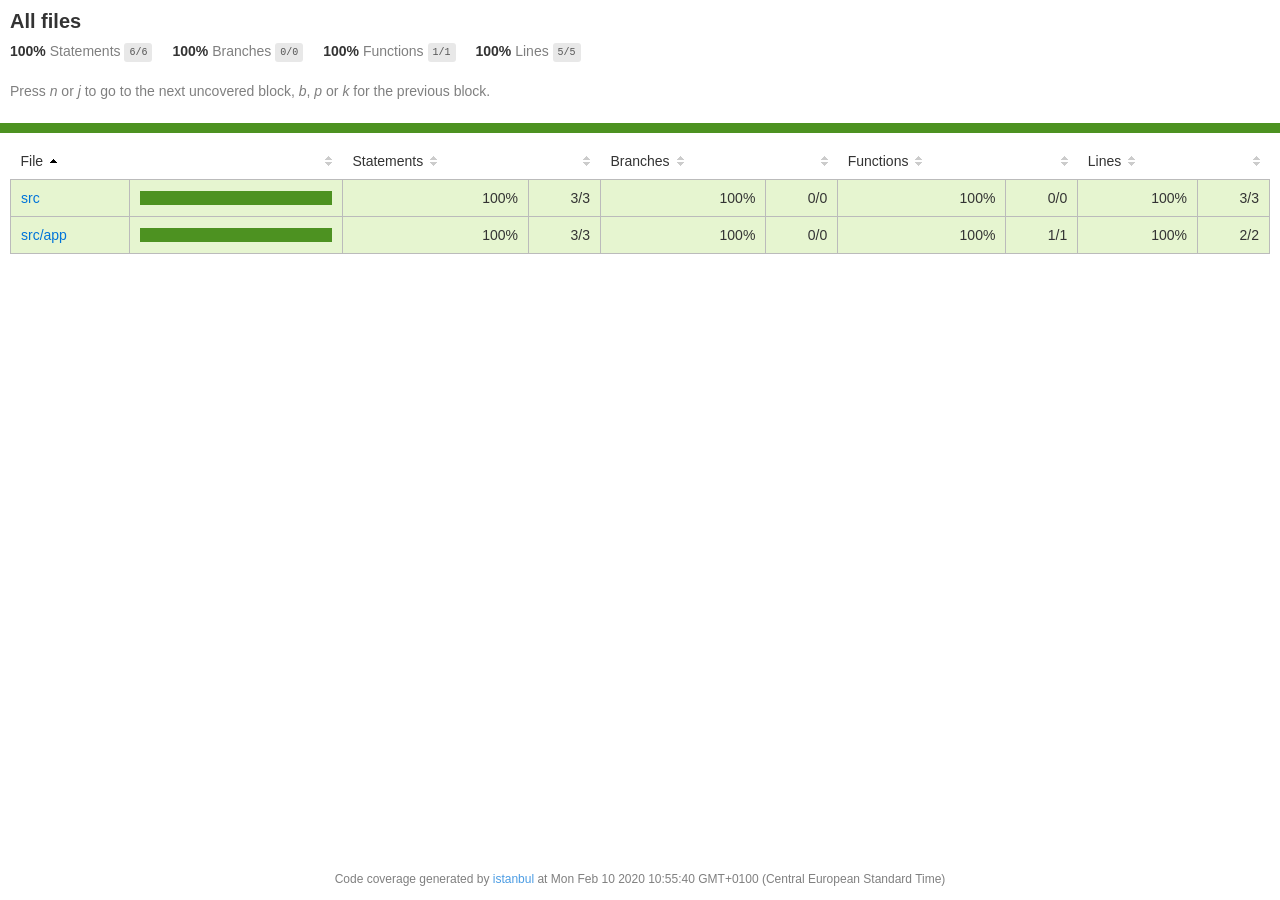
<file: coverage/kurso/index.html>
<!doctype html>
<html lang="en">

<head>
    <title>Code coverage report for All files</title>
    <meta charset="utf-8" />
    <link rel="stylesheet" href="prettify.css" />
    <link rel="stylesheet" href="base.css" />
    <meta name="viewport" content="width=device-width, initial-scale=1">
    <style type='text/css'>
        .coverage-summary .sorter {
            background-image: url(sort-arrow-sprite.png);
        }
    </style>
</head>
    
<body>
<div class='wrapper'>
    <div class='pad1'>
        <h1>All files</h1>
        <div class='clearfix'>
            
            <div class='fl pad1y space-right2'>
                <span class="strong">100% </span>
                <span class="quiet">Statements</span>
                <span class='fraction'>6/6</span>
            </div>
        
            
            <div class='fl pad1y space-right2'>
                <span class="strong">100% </span>
                <span class="quiet">Branches</span>
                <span class='fraction'>0/0</span>
            </div>
        
            
            <div class='fl pad1y space-right2'>
                <span class="strong">100% </span>
                <span class="quiet">Functions</span>
                <span class='fraction'>1/1</span>
            </div>
        
            
            <div class='fl pad1y space-right2'>
                <span class="strong">100% </span>
                <span class="quiet">Lines</span>
                <span class='fraction'>5/5</span>
            </div>
        
            
        </div>
        <p class="quiet">
            Press <em>n</em> or <em>j</em> to go to the next uncovered block, <em>b</em>, <em>p</em> or <em>k</em> for the previous block.
        </p>
    </div>
    <div class='status-line high'></div>
    <div class="pad1">
<table class="coverage-summary">
<thead>
<tr>
   <th data-col="file" data-fmt="html" data-html="true" class="file">File</th>
   <th data-col="pic" data-type="number" data-fmt="html" data-html="true" class="pic"></th>
   <th data-col="statements" data-type="number" data-fmt="pct" class="pct">Statements</th>
   <th data-col="statements_raw" data-type="number" data-fmt="html" class="abs"></th>
   <th data-col="branches" data-type="number" data-fmt="pct" class="pct">Branches</th>
   <th data-col="branches_raw" data-type="number" data-fmt="html" class="abs"></th>
   <th data-col="functions" data-type="number" data-fmt="pct" class="pct">Functions</th>
   <th data-col="functions_raw" data-type="number" data-fmt="html" class="abs"></th>
   <th data-col="lines" data-type="number" data-fmt="pct" class="pct">Lines</th>
   <th data-col="lines_raw" data-type="number" data-fmt="html" class="abs"></th>
</tr>
</thead>
<tbody><tr>
	<td class="file high" data-value="src"><a href="src/index.html">src</a></td>
	<td data-value="100" class="pic high">
	<div class="chart"><div class="cover-fill cover-full" style="width: 100%"></div><div class="cover-empty" style="width: 0%"></div></div>
	</td>
	<td data-value="100" class="pct high">100%</td>
	<td data-value="3" class="abs high">3/3</td>
	<td data-value="100" class="pct high">100%</td>
	<td data-value="0" class="abs high">0/0</td>
	<td data-value="100" class="pct high">100%</td>
	<td data-value="0" class="abs high">0/0</td>
	<td data-value="100" class="pct high">100%</td>
	<td data-value="3" class="abs high">3/3</td>
	</tr>

<tr>
	<td class="file high" data-value="src/app"><a href="src/app/index.html">src/app</a></td>
	<td data-value="100" class="pic high">
	<div class="chart"><div class="cover-fill cover-full" style="width: 100%"></div><div class="cover-empty" style="width: 0%"></div></div>
	</td>
	<td data-value="100" class="pct high">100%</td>
	<td data-value="3" class="abs high">3/3</td>
	<td data-value="100" class="pct high">100%</td>
	<td data-value="0" class="abs high">0/0</td>
	<td data-value="100" class="pct high">100%</td>
	<td data-value="1" class="abs high">1/1</td>
	<td data-value="100" class="pct high">100%</td>
	<td data-value="2" class="abs high">2/2</td>
	</tr>

</tbody>
</table>
</div>
                <div class='push'></div><!-- for sticky footer -->
            </div><!-- /wrapper -->
            <div class='footer quiet pad2 space-top1 center small'>
                Code coverage generated by
                <a href="https://istanbul.js.org/" target="_blank">istanbul</a>
                at Mon Feb 10 2020 10:55:40 GMT+0100 (Central European Standard Time)
            </div>
        </div>
        <script src="prettify.js"></script>
        <script>
            window.onload = function () {
                prettyPrint();
            };
        </script>
        <script src="sorter.js"></script>
        <script src="block-navigation.js"></script>
    </body>
</html>
</file>
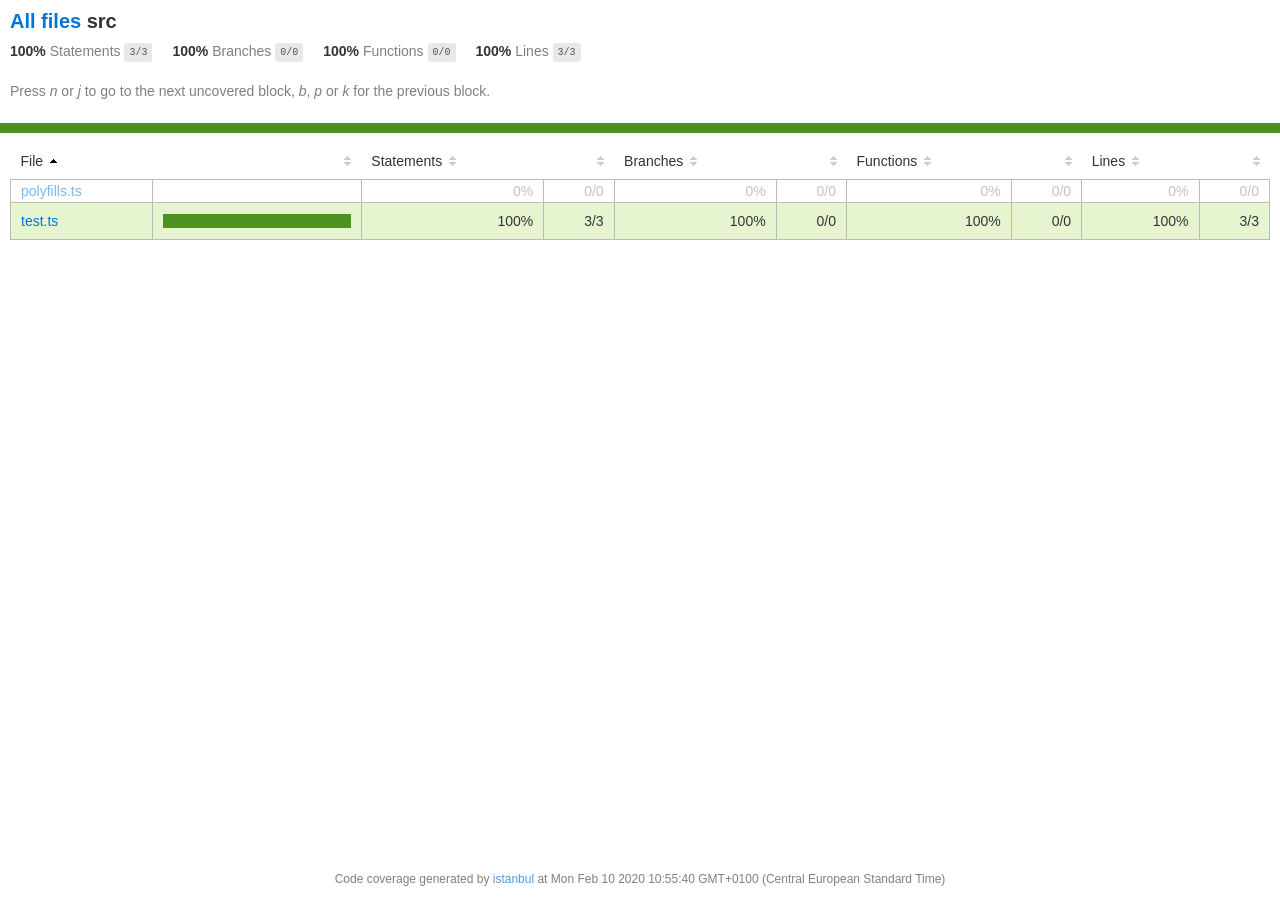
<file: coverage/kurso/src/index.html>
<!doctype html>
<html lang="en">

<head>
    <title>Code coverage report for src</title>
    <meta charset="utf-8" />
    <link rel="stylesheet" href="../prettify.css" />
    <link rel="stylesheet" href="../base.css" />
    <meta name="viewport" content="width=device-width, initial-scale=1">
    <style type='text/css'>
        .coverage-summary .sorter {
            background-image: url(../sort-arrow-sprite.png);
        }
    </style>
</head>
    
<body>
<div class='wrapper'>
    <div class='pad1'>
        <h1><a href="../index.html">All files</a> src</h1>
        <div class='clearfix'>
            
            <div class='fl pad1y space-right2'>
                <span class="strong">100% </span>
                <span class="quiet">Statements</span>
                <span class='fraction'>3/3</span>
            </div>
        
            
            <div class='fl pad1y space-right2'>
                <span class="strong">100% </span>
                <span class="quiet">Branches</span>
                <span class='fraction'>0/0</span>
            </div>
        
            
            <div class='fl pad1y space-right2'>
                <span class="strong">100% </span>
                <span class="quiet">Functions</span>
                <span class='fraction'>0/0</span>
            </div>
        
            
            <div class='fl pad1y space-right2'>
                <span class="strong">100% </span>
                <span class="quiet">Lines</span>
                <span class='fraction'>3/3</span>
            </div>
        
            
        </div>
        <p class="quiet">
            Press <em>n</em> or <em>j</em> to go to the next uncovered block, <em>b</em>, <em>p</em> or <em>k</em> for the previous block.
        </p>
    </div>
    <div class='status-line high'></div>
    <div class="pad1">
<table class="coverage-summary">
<thead>
<tr>
   <th data-col="file" data-fmt="html" data-html="true" class="file">File</th>
   <th data-col="pic" data-type="number" data-fmt="html" data-html="true" class="pic"></th>
   <th data-col="statements" data-type="number" data-fmt="pct" class="pct">Statements</th>
   <th data-col="statements_raw" data-type="number" data-fmt="html" class="abs"></th>
   <th data-col="branches" data-type="number" data-fmt="pct" class="pct">Branches</th>
   <th data-col="branches_raw" data-type="number" data-fmt="html" class="abs"></th>
   <th data-col="functions" data-type="number" data-fmt="pct" class="pct">Functions</th>
   <th data-col="functions_raw" data-type="number" data-fmt="html" class="abs"></th>
   <th data-col="lines" data-type="number" data-fmt="pct" class="pct">Lines</th>
   <th data-col="lines_raw" data-type="number" data-fmt="html" class="abs"></th>
</tr>
</thead>
<tbody><tr>
	<td class="file empty" data-value="polyfills.ts"><a href="polyfills.ts.html">polyfills.ts</a></td>
	<td data-value="0" class="pic empty">
	<div class="chart"><div class="cover-fill" style="width: 0%"></div><div class="cover-empty" style="width: 100%"></div></div>
	</td>
	<td data-value="0" class="pct empty">0%</td>
	<td data-value="0" class="abs empty">0/0</td>
	<td data-value="0" class="pct empty">0%</td>
	<td data-value="0" class="abs empty">0/0</td>
	<td data-value="0" class="pct empty">0%</td>
	<td data-value="0" class="abs empty">0/0</td>
	<td data-value="0" class="pct empty">0%</td>
	<td data-value="0" class="abs empty">0/0</td>
	</tr>

<tr>
	<td class="file high" data-value="test.ts"><a href="test.ts.html">test.ts</a></td>
	<td data-value="100" class="pic high">
	<div class="chart"><div class="cover-fill cover-full" style="width: 100%"></div><div class="cover-empty" style="width: 0%"></div></div>
	</td>
	<td data-value="100" class="pct high">100%</td>
	<td data-value="3" class="abs high">3/3</td>
	<td data-value="100" class="pct high">100%</td>
	<td data-value="0" class="abs high">0/0</td>
	<td data-value="100" class="pct high">100%</td>
	<td data-value="0" class="abs high">0/0</td>
	<td data-value="100" class="pct high">100%</td>
	<td data-value="3" class="abs high">3/3</td>
	</tr>

</tbody>
</table>
</div>
                <div class='push'></div><!-- for sticky footer -->
            </div><!-- /wrapper -->
            <div class='footer quiet pad2 space-top1 center small'>
                Code coverage generated by
                <a href="https://istanbul.js.org/" target="_blank">istanbul</a>
                at Mon Feb 10 2020 10:55:40 GMT+0100 (Central European Standard Time)
            </div>
        </div>
        <script src="../prettify.js"></script>
        <script>
            window.onload = function () {
                prettyPrint();
            };
        </script>
        <script src="../sorter.js"></script>
        <script src="../block-navigation.js"></script>
    </body>
</html>
</file>
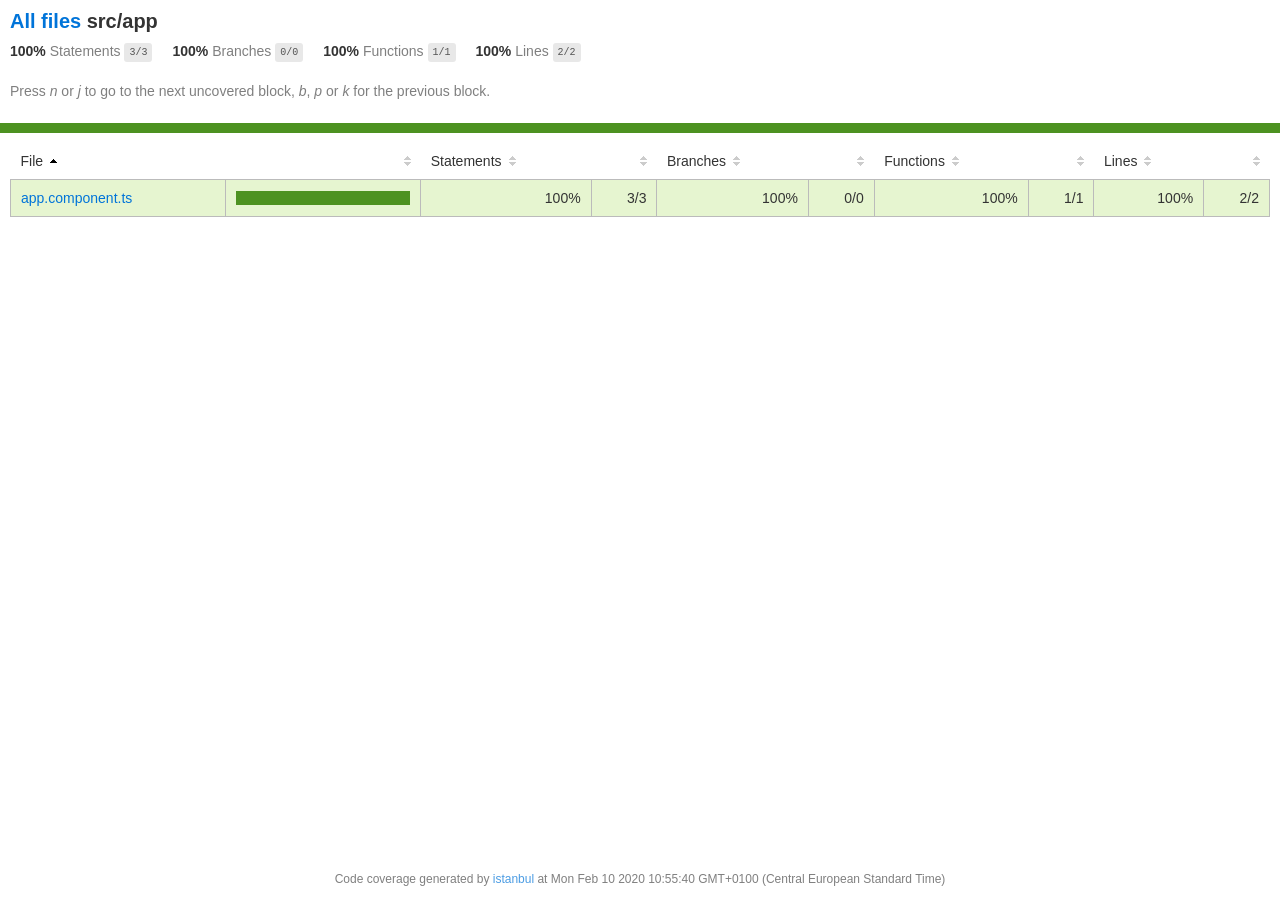
<file: coverage/kurso/src/app/index.html>
<!doctype html>
<html lang="en">

<head>
    <title>Code coverage report for src/app</title>
    <meta charset="utf-8" />
    <link rel="stylesheet" href="../../prettify.css" />
    <link rel="stylesheet" href="../../base.css" />
    <meta name="viewport" content="width=device-width, initial-scale=1">
    <style type='text/css'>
        .coverage-summary .sorter {
            background-image: url(../../sort-arrow-sprite.png);
        }
    </style>
</head>
    
<body>
<div class='wrapper'>
    <div class='pad1'>
        <h1><a href="../../index.html">All files</a> src/app</h1>
        <div class='clearfix'>
            
            <div class='fl pad1y space-right2'>
                <span class="strong">100% </span>
                <span class="quiet">Statements</span>
                <span class='fraction'>3/3</span>
            </div>
        
            
            <div class='fl pad1y space-right2'>
                <span class="strong">100% </span>
                <span class="quiet">Branches</span>
                <span class='fraction'>0/0</span>
            </div>
        
            
            <div class='fl pad1y space-right2'>
                <span class="strong">100% </span>
                <span class="quiet">Functions</span>
                <span class='fraction'>1/1</span>
            </div>
        
            
            <div class='fl pad1y space-right2'>
                <span class="strong">100% </span>
                <span class="quiet">Lines</span>
                <span class='fraction'>2/2</span>
            </div>
        
            
        </div>
        <p class="quiet">
            Press <em>n</em> or <em>j</em> to go to the next uncovered block, <em>b</em>, <em>p</em> or <em>k</em> for the previous block.
        </p>
    </div>
    <div class='status-line high'></div>
    <div class="pad1">
<table class="coverage-summary">
<thead>
<tr>
   <th data-col="file" data-fmt="html" data-html="true" class="file">File</th>
   <th data-col="pic" data-type="number" data-fmt="html" data-html="true" class="pic"></th>
   <th data-col="statements" data-type="number" data-fmt="pct" class="pct">Statements</th>
   <th data-col="statements_raw" data-type="number" data-fmt="html" class="abs"></th>
   <th data-col="branches" data-type="number" data-fmt="pct" class="pct">Branches</th>
   <th data-col="branches_raw" data-type="number" data-fmt="html" class="abs"></th>
   <th data-col="functions" data-type="number" data-fmt="pct" class="pct">Functions</th>
   <th data-col="functions_raw" data-type="number" data-fmt="html" class="abs"></th>
   <th data-col="lines" data-type="number" data-fmt="pct" class="pct">Lines</th>
   <th data-col="lines_raw" data-type="number" data-fmt="html" class="abs"></th>
</tr>
</thead>
<tbody><tr>
	<td class="file high" data-value="app.component.ts"><a href="app.component.ts.html">app.component.ts</a></td>
	<td data-value="100" class="pic high">
	<div class="chart"><div class="cover-fill cover-full" style="width: 100%"></div><div class="cover-empty" style="width: 0%"></div></div>
	</td>
	<td data-value="100" class="pct high">100%</td>
	<td data-value="3" class="abs high">3/3</td>
	<td data-value="100" class="pct high">100%</td>
	<td data-value="0" class="abs high">0/0</td>
	<td data-value="100" class="pct high">100%</td>
	<td data-value="1" class="abs high">1/1</td>
	<td data-value="100" class="pct high">100%</td>
	<td data-value="2" class="abs high">2/2</td>
	</tr>

</tbody>
</table>
</div>
                <div class='push'></div><!-- for sticky footer -->
            </div><!-- /wrapper -->
            <div class='footer quiet pad2 space-top1 center small'>
                Code coverage generated by
                <a href="https://istanbul.js.org/" target="_blank">istanbul</a>
                at Mon Feb 10 2020 10:55:40 GMT+0100 (Central European Standard Time)
            </div>
        </div>
        <script src="../../prettify.js"></script>
        <script>
            window.onload = function () {
                prettyPrint();
            };
        </script>
        <script src="../../sorter.js"></script>
        <script src="../../block-navigation.js"></script>
    </body>
</html>
</file>
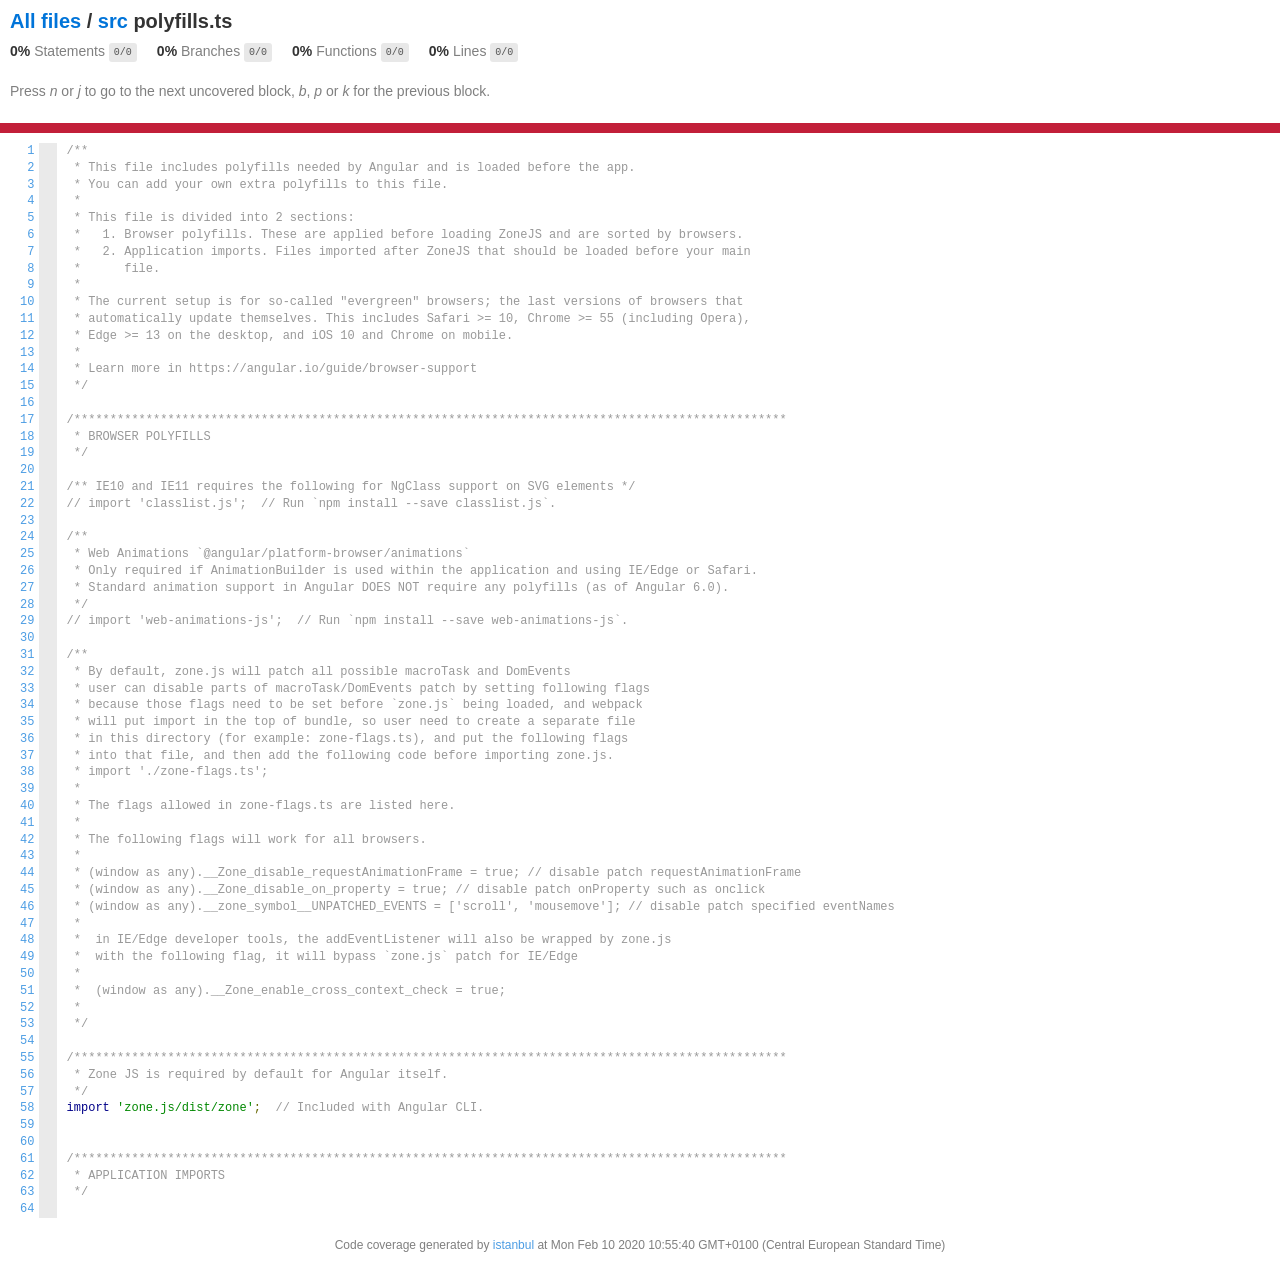
<file: coverage/kurso/src/polyfills.ts.html>
<!doctype html>
<html lang="en">

<head>
    <title>Code coverage report for src/polyfills.ts</title>
    <meta charset="utf-8" />
    <link rel="stylesheet" href="../prettify.css" />
    <link rel="stylesheet" href="../base.css" />
    <meta name="viewport" content="width=device-width, initial-scale=1">
    <style type='text/css'>
        .coverage-summary .sorter {
            background-image: url(../sort-arrow-sprite.png);
        }
    </style>
</head>
    
<body>
<div class='wrapper'>
    <div class='pad1'>
        <h1><a href="../index.html">All files</a> / <a href="index.html">src</a> polyfills.ts</h1>
        <div class='clearfix'>
            
            <div class='fl pad1y space-right2'>
                <span class="strong">0% </span>
                <span class="quiet">Statements</span>
                <span class='fraction'>0/0</span>
            </div>
        
            
            <div class='fl pad1y space-right2'>
                <span class="strong">0% </span>
                <span class="quiet">Branches</span>
                <span class='fraction'>0/0</span>
            </div>
        
            
            <div class='fl pad1y space-right2'>
                <span class="strong">0% </span>
                <span class="quiet">Functions</span>
                <span class='fraction'>0/0</span>
            </div>
        
            
            <div class='fl pad1y space-right2'>
                <span class="strong">0% </span>
                <span class="quiet">Lines</span>
                <span class='fraction'>0/0</span>
            </div>
        
            
        </div>
        <p class="quiet">
            Press <em>n</em> or <em>j</em> to go to the next uncovered block, <em>b</em>, <em>p</em> or <em>k</em> for the previous block.
        </p>
    </div>
    <div class='status-line low'></div>
    <pre><table class="coverage">
<tr><td class="line-count quiet"><a name='L1'></a><a href='#L1'>1</a>
<a name='L2'></a><a href='#L2'>2</a>
<a name='L3'></a><a href='#L3'>3</a>
<a name='L4'></a><a href='#L4'>4</a>
<a name='L5'></a><a href='#L5'>5</a>
<a name='L6'></a><a href='#L6'>6</a>
<a name='L7'></a><a href='#L7'>7</a>
<a name='L8'></a><a href='#L8'>8</a>
<a name='L9'></a><a href='#L9'>9</a>
<a name='L10'></a><a href='#L10'>10</a>
<a name='L11'></a><a href='#L11'>11</a>
<a name='L12'></a><a href='#L12'>12</a>
<a name='L13'></a><a href='#L13'>13</a>
<a name='L14'></a><a href='#L14'>14</a>
<a name='L15'></a><a href='#L15'>15</a>
<a name='L16'></a><a href='#L16'>16</a>
<a name='L17'></a><a href='#L17'>17</a>
<a name='L18'></a><a href='#L18'>18</a>
<a name='L19'></a><a href='#L19'>19</a>
<a name='L20'></a><a href='#L20'>20</a>
<a name='L21'></a><a href='#L21'>21</a>
<a name='L22'></a><a href='#L22'>22</a>
<a name='L23'></a><a href='#L23'>23</a>
<a name='L24'></a><a href='#L24'>24</a>
<a name='L25'></a><a href='#L25'>25</a>
<a name='L26'></a><a href='#L26'>26</a>
<a name='L27'></a><a href='#L27'>27</a>
<a name='L28'></a><a href='#L28'>28</a>
<a name='L29'></a><a href='#L29'>29</a>
<a name='L30'></a><a href='#L30'>30</a>
<a name='L31'></a><a href='#L31'>31</a>
<a name='L32'></a><a href='#L32'>32</a>
<a name='L33'></a><a href='#L33'>33</a>
<a name='L34'></a><a href='#L34'>34</a>
<a name='L35'></a><a href='#L35'>35</a>
<a name='L36'></a><a href='#L36'>36</a>
<a name='L37'></a><a href='#L37'>37</a>
<a name='L38'></a><a href='#L38'>38</a>
<a name='L39'></a><a href='#L39'>39</a>
<a name='L40'></a><a href='#L40'>40</a>
<a name='L41'></a><a href='#L41'>41</a>
<a name='L42'></a><a href='#L42'>42</a>
<a name='L43'></a><a href='#L43'>43</a>
<a name='L44'></a><a href='#L44'>44</a>
<a name='L45'></a><a href='#L45'>45</a>
<a name='L46'></a><a href='#L46'>46</a>
<a name='L47'></a><a href='#L47'>47</a>
<a name='L48'></a><a href='#L48'>48</a>
<a name='L49'></a><a href='#L49'>49</a>
<a name='L50'></a><a href='#L50'>50</a>
<a name='L51'></a><a href='#L51'>51</a>
<a name='L52'></a><a href='#L52'>52</a>
<a name='L53'></a><a href='#L53'>53</a>
<a name='L54'></a><a href='#L54'>54</a>
<a name='L55'></a><a href='#L55'>55</a>
<a name='L56'></a><a href='#L56'>56</a>
<a name='L57'></a><a href='#L57'>57</a>
<a name='L58'></a><a href='#L58'>58</a>
<a name='L59'></a><a href='#L59'>59</a>
<a name='L60'></a><a href='#L60'>60</a>
<a name='L61'></a><a href='#L61'>61</a>
<a name='L62'></a><a href='#L62'>62</a>
<a name='L63'></a><a href='#L63'>63</a>
<a name='L64'></a><a href='#L64'>64</a></td><td class="line-coverage quiet"><span class="cline-any cline-neutral">&nbsp;</span>
<span class="cline-any cline-neutral">&nbsp;</span>
<span class="cline-any cline-neutral">&nbsp;</span>
<span class="cline-any cline-neutral">&nbsp;</span>
<span class="cline-any cline-neutral">&nbsp;</span>
<span class="cline-any cline-neutral">&nbsp;</span>
<span class="cline-any cline-neutral">&nbsp;</span>
<span class="cline-any cline-neutral">&nbsp;</span>
<span class="cline-any cline-neutral">&nbsp;</span>
<span class="cline-any cline-neutral">&nbsp;</span>
<span class="cline-any cline-neutral">&nbsp;</span>
<span class="cline-any cline-neutral">&nbsp;</span>
<span class="cline-any cline-neutral">&nbsp;</span>
<span class="cline-any cline-neutral">&nbsp;</span>
<span class="cline-any cline-neutral">&nbsp;</span>
<span class="cline-any cline-neutral">&nbsp;</span>
<span class="cline-any cline-neutral">&nbsp;</span>
<span class="cline-any cline-neutral">&nbsp;</span>
<span class="cline-any cline-neutral">&nbsp;</span>
<span class="cline-any cline-neutral">&nbsp;</span>
<span class="cline-any cline-neutral">&nbsp;</span>
<span class="cline-any cline-neutral">&nbsp;</span>
<span class="cline-any cline-neutral">&nbsp;</span>
<span class="cline-any cline-neutral">&nbsp;</span>
<span class="cline-any cline-neutral">&nbsp;</span>
<span class="cline-any cline-neutral">&nbsp;</span>
<span class="cline-any cline-neutral">&nbsp;</span>
<span class="cline-any cline-neutral">&nbsp;</span>
<span class="cline-any cline-neutral">&nbsp;</span>
<span class="cline-any cline-neutral">&nbsp;</span>
<span class="cline-any cline-neutral">&nbsp;</span>
<span class="cline-any cline-neutral">&nbsp;</span>
<span class="cline-any cline-neutral">&nbsp;</span>
<span class="cline-any cline-neutral">&nbsp;</span>
<span class="cline-any cline-neutral">&nbsp;</span>
<span class="cline-any cline-neutral">&nbsp;</span>
<span class="cline-any cline-neutral">&nbsp;</span>
<span class="cline-any cline-neutral">&nbsp;</span>
<span class="cline-any cline-neutral">&nbsp;</span>
<span class="cline-any cline-neutral">&nbsp;</span>
<span class="cline-any cline-neutral">&nbsp;</span>
<span class="cline-any cline-neutral">&nbsp;</span>
<span class="cline-any cline-neutral">&nbsp;</span>
<span class="cline-any cline-neutral">&nbsp;</span>
<span class="cline-any cline-neutral">&nbsp;</span>
<span class="cline-any cline-neutral">&nbsp;</span>
<span class="cline-any cline-neutral">&nbsp;</span>
<span class="cline-any cline-neutral">&nbsp;</span>
<span class="cline-any cline-neutral">&nbsp;</span>
<span class="cline-any cline-neutral">&nbsp;</span>
<span class="cline-any cline-neutral">&nbsp;</span>
<span class="cline-any cline-neutral">&nbsp;</span>
<span class="cline-any cline-neutral">&nbsp;</span>
<span class="cline-any cline-neutral">&nbsp;</span>
<span class="cline-any cline-neutral">&nbsp;</span>
<span class="cline-any cline-neutral">&nbsp;</span>
<span class="cline-any cline-neutral">&nbsp;</span>
<span class="cline-any cline-neutral">&nbsp;</span>
<span class="cline-any cline-neutral">&nbsp;</span>
<span class="cline-any cline-neutral">&nbsp;</span>
<span class="cline-any cline-neutral">&nbsp;</span>
<span class="cline-any cline-neutral">&nbsp;</span>
<span class="cline-any cline-neutral">&nbsp;</span>
<span class="cline-any cline-neutral">&nbsp;</span></td><td class="text"><pre class="prettyprint lang-js">/**
 * This file includes polyfills needed by Angular and is loaded before the app.
 * You can add your own extra polyfills to this file.
 *
 * This file is divided into 2 sections:
 *   1. Browser polyfills. These are applied before loading ZoneJS and are sorted by browsers.
 *   2. Application imports. Files imported after ZoneJS that should be loaded before your main
 *      file.
 *
 * The current setup is for so-called "evergreen" browsers; the last versions of browsers that
 * automatically update themselves. This includes Safari &gt;= 10, Chrome &gt;= 55 (including Opera),
 * Edge &gt;= 13 on the desktop, and iOS 10 and Chrome on mobile.
 *
 * Learn more in https://angular.io/guide/browser-support
 */
&nbsp;
/***************************************************************************************************
 * BROWSER POLYFILLS
 */
&nbsp;
/** IE10 and IE11 requires the following for NgClass support on SVG elements */
// import 'classlist.js';  // Run `npm install --save classlist.js`.
&nbsp;
/**
 * Web Animations `@angular/platform-browser/animations`
 * Only required if AnimationBuilder is used within the application and using IE/Edge or Safari.
 * Standard animation support in Angular DOES NOT require any polyfills (as of Angular 6.0).
 */
// import 'web-animations-js';  // Run `npm install --save web-animations-js`.
&nbsp;
/**
 * By default, zone.js will patch all possible macroTask and DomEvents
 * user can disable parts of macroTask/DomEvents patch by setting following flags
 * because those flags need to be set before `zone.js` being loaded, and webpack
 * will put import in the top of bundle, so user need to create a separate file
 * in this directory (for example: zone-flags.ts), and put the following flags
 * into that file, and then add the following code before importing zone.js.
 * import './zone-flags.ts';
 *
 * The flags allowed in zone-flags.ts are listed here.
 *
 * The following flags will work for all browsers.
 *
 * (window as any).__Zone_disable_requestAnimationFrame = true; // disable patch requestAnimationFrame
 * (window as any).__Zone_disable_on_property = true; // disable patch onProperty such as onclick
 * (window as any).__zone_symbol__UNPATCHED_EVENTS = ['scroll', 'mousemove']; // disable patch specified eventNames
 *
 *  in IE/Edge developer tools, the addEventListener will also be wrapped by zone.js
 *  with the following flag, it will bypass `zone.js` patch for IE/Edge
 *
 *  (window as any).__Zone_enable_cross_context_check = true;
 *
 */
&nbsp;
/***************************************************************************************************
 * Zone JS is required by default for Angular itself.
 */
import 'zone.js/dist/zone';  // Included with Angular CLI.
&nbsp;
&nbsp;
/***************************************************************************************************
 * APPLICATION IMPORTS
 */
&nbsp;</pre></td></tr></table></pre>

                <div class='push'></div><!-- for sticky footer -->
            </div><!-- /wrapper -->
            <div class='footer quiet pad2 space-top1 center small'>
                Code coverage generated by
                <a href="https://istanbul.js.org/" target="_blank">istanbul</a>
                at Mon Feb 10 2020 10:55:40 GMT+0100 (Central European Standard Time)
            </div>
        </div>
        <script src="../prettify.js"></script>
        <script>
            window.onload = function () {
                prettyPrint();
            };
        </script>
        <script src="../sorter.js"></script>
        <script src="../block-navigation.js"></script>
    </body>
</html>
</file>
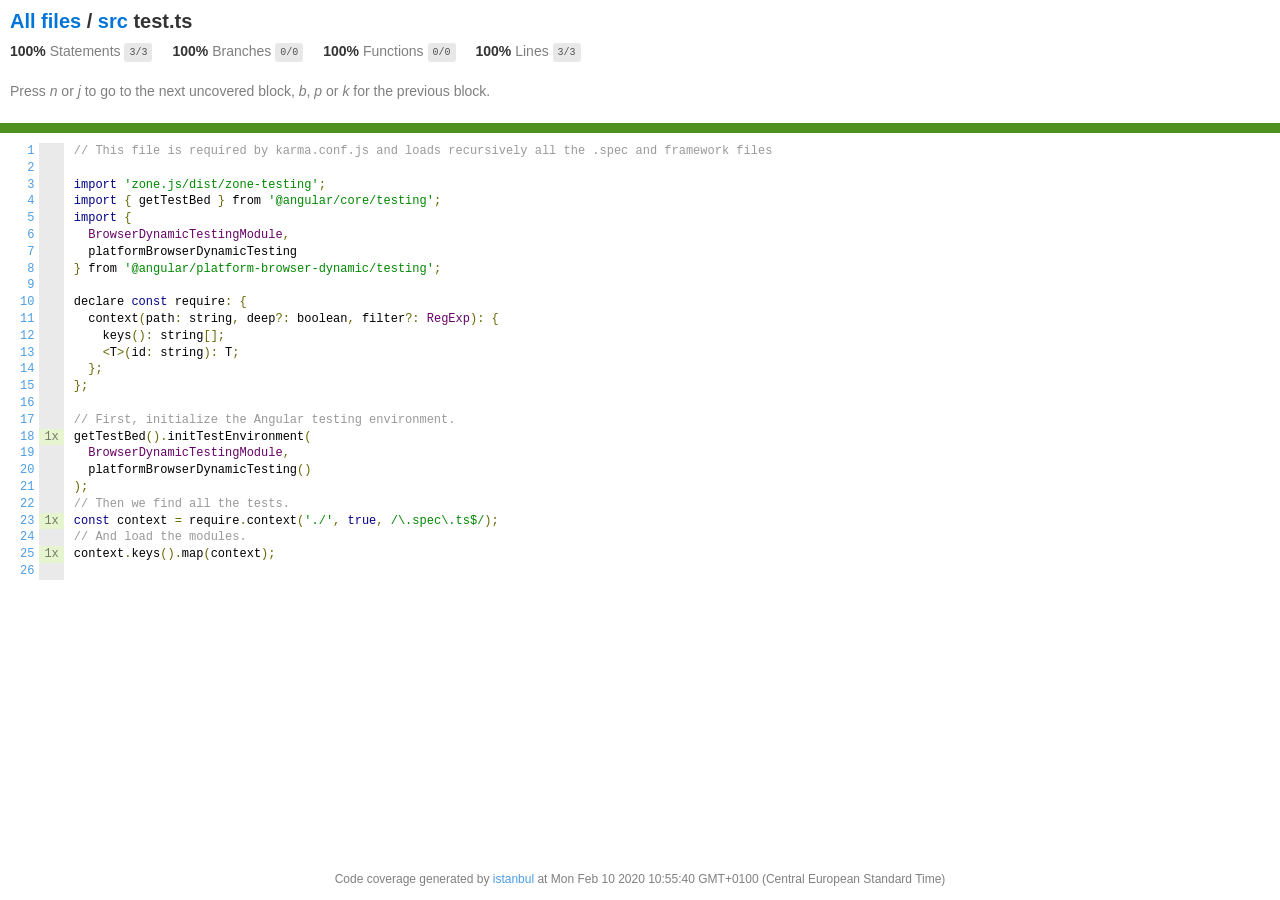
<file: coverage/kurso/src/test.ts.html>
<!doctype html>
<html lang="en">

<head>
    <title>Code coverage report for src/test.ts</title>
    <meta charset="utf-8" />
    <link rel="stylesheet" href="../prettify.css" />
    <link rel="stylesheet" href="../base.css" />
    <meta name="viewport" content="width=device-width, initial-scale=1">
    <style type='text/css'>
        .coverage-summary .sorter {
            background-image: url(../sort-arrow-sprite.png);
        }
    </style>
</head>
    
<body>
<div class='wrapper'>
    <div class='pad1'>
        <h1><a href="../index.html">All files</a> / <a href="index.html">src</a> test.ts</h1>
        <div class='clearfix'>
            
            <div class='fl pad1y space-right2'>
                <span class="strong">100% </span>
                <span class="quiet">Statements</span>
                <span class='fraction'>3/3</span>
            </div>
        
            
            <div class='fl pad1y space-right2'>
                <span class="strong">100% </span>
                <span class="quiet">Branches</span>
                <span class='fraction'>0/0</span>
            </div>
        
            
            <div class='fl pad1y space-right2'>
                <span class="strong">100% </span>
                <span class="quiet">Functions</span>
                <span class='fraction'>0/0</span>
            </div>
        
            
            <div class='fl pad1y space-right2'>
                <span class="strong">100% </span>
                <span class="quiet">Lines</span>
                <span class='fraction'>3/3</span>
            </div>
        
            
        </div>
        <p class="quiet">
            Press <em>n</em> or <em>j</em> to go to the next uncovered block, <em>b</em>, <em>p</em> or <em>k</em> for the previous block.
        </p>
    </div>
    <div class='status-line high'></div>
    <pre><table class="coverage">
<tr><td class="line-count quiet"><a name='L1'></a><a href='#L1'>1</a>
<a name='L2'></a><a href='#L2'>2</a>
<a name='L3'></a><a href='#L3'>3</a>
<a name='L4'></a><a href='#L4'>4</a>
<a name='L5'></a><a href='#L5'>5</a>
<a name='L6'></a><a href='#L6'>6</a>
<a name='L7'></a><a href='#L7'>7</a>
<a name='L8'></a><a href='#L8'>8</a>
<a name='L9'></a><a href='#L9'>9</a>
<a name='L10'></a><a href='#L10'>10</a>
<a name='L11'></a><a href='#L11'>11</a>
<a name='L12'></a><a href='#L12'>12</a>
<a name='L13'></a><a href='#L13'>13</a>
<a name='L14'></a><a href='#L14'>14</a>
<a name='L15'></a><a href='#L15'>15</a>
<a name='L16'></a><a href='#L16'>16</a>
<a name='L17'></a><a href='#L17'>17</a>
<a name='L18'></a><a href='#L18'>18</a>
<a name='L19'></a><a href='#L19'>19</a>
<a name='L20'></a><a href='#L20'>20</a>
<a name='L21'></a><a href='#L21'>21</a>
<a name='L22'></a><a href='#L22'>22</a>
<a name='L23'></a><a href='#L23'>23</a>
<a name='L24'></a><a href='#L24'>24</a>
<a name='L25'></a><a href='#L25'>25</a>
<a name='L26'></a><a href='#L26'>26</a></td><td class="line-coverage quiet"><span class="cline-any cline-neutral">&nbsp;</span>
<span class="cline-any cline-neutral">&nbsp;</span>
<span class="cline-any cline-neutral">&nbsp;</span>
<span class="cline-any cline-neutral">&nbsp;</span>
<span class="cline-any cline-neutral">&nbsp;</span>
<span class="cline-any cline-neutral">&nbsp;</span>
<span class="cline-any cline-neutral">&nbsp;</span>
<span class="cline-any cline-neutral">&nbsp;</span>
<span class="cline-any cline-neutral">&nbsp;</span>
<span class="cline-any cline-neutral">&nbsp;</span>
<span class="cline-any cline-neutral">&nbsp;</span>
<span class="cline-any cline-neutral">&nbsp;</span>
<span class="cline-any cline-neutral">&nbsp;</span>
<span class="cline-any cline-neutral">&nbsp;</span>
<span class="cline-any cline-neutral">&nbsp;</span>
<span class="cline-any cline-neutral">&nbsp;</span>
<span class="cline-any cline-neutral">&nbsp;</span>
<span class="cline-any cline-yes">1x</span>
<span class="cline-any cline-neutral">&nbsp;</span>
<span class="cline-any cline-neutral">&nbsp;</span>
<span class="cline-any cline-neutral">&nbsp;</span>
<span class="cline-any cline-neutral">&nbsp;</span>
<span class="cline-any cline-yes">1x</span>
<span class="cline-any cline-neutral">&nbsp;</span>
<span class="cline-any cline-yes">1x</span>
<span class="cline-any cline-neutral">&nbsp;</span></td><td class="text"><pre class="prettyprint lang-js">// This file is required by karma.conf.js and loads recursively all the .spec and framework files
&nbsp;
import 'zone.js/dist/zone-testing';
import { getTestBed } from '@angular/core/testing';
import {
  BrowserDynamicTestingModule,
  platformBrowserDynamicTesting
} from '@angular/platform-browser-dynamic/testing';
&nbsp;
declare const require: {
  context(path: string, deep?: boolean, filter?: RegExp): {
    keys(): string[];
    &lt;T&gt;(id: string): T;
  };
};
&nbsp;
// First, initialize the Angular testing environment.
getTestBed().initTestEnvironment(
  BrowserDynamicTestingModule,
  platformBrowserDynamicTesting()
);
// Then we find all the tests.
const context = require.context('./', true, /\.spec\.ts$/);
// And load the modules.
context.keys().map(context);
&nbsp;</pre></td></tr></table></pre>

                <div class='push'></div><!-- for sticky footer -->
            </div><!-- /wrapper -->
            <div class='footer quiet pad2 space-top1 center small'>
                Code coverage generated by
                <a href="https://istanbul.js.org/" target="_blank">istanbul</a>
                at Mon Feb 10 2020 10:55:40 GMT+0100 (Central European Standard Time)
            </div>
        </div>
        <script src="../prettify.js"></script>
        <script>
            window.onload = function () {
                prettyPrint();
            };
        </script>
        <script src="../sorter.js"></script>
        <script src="../block-navigation.js"></script>
    </body>
</html>
</file>
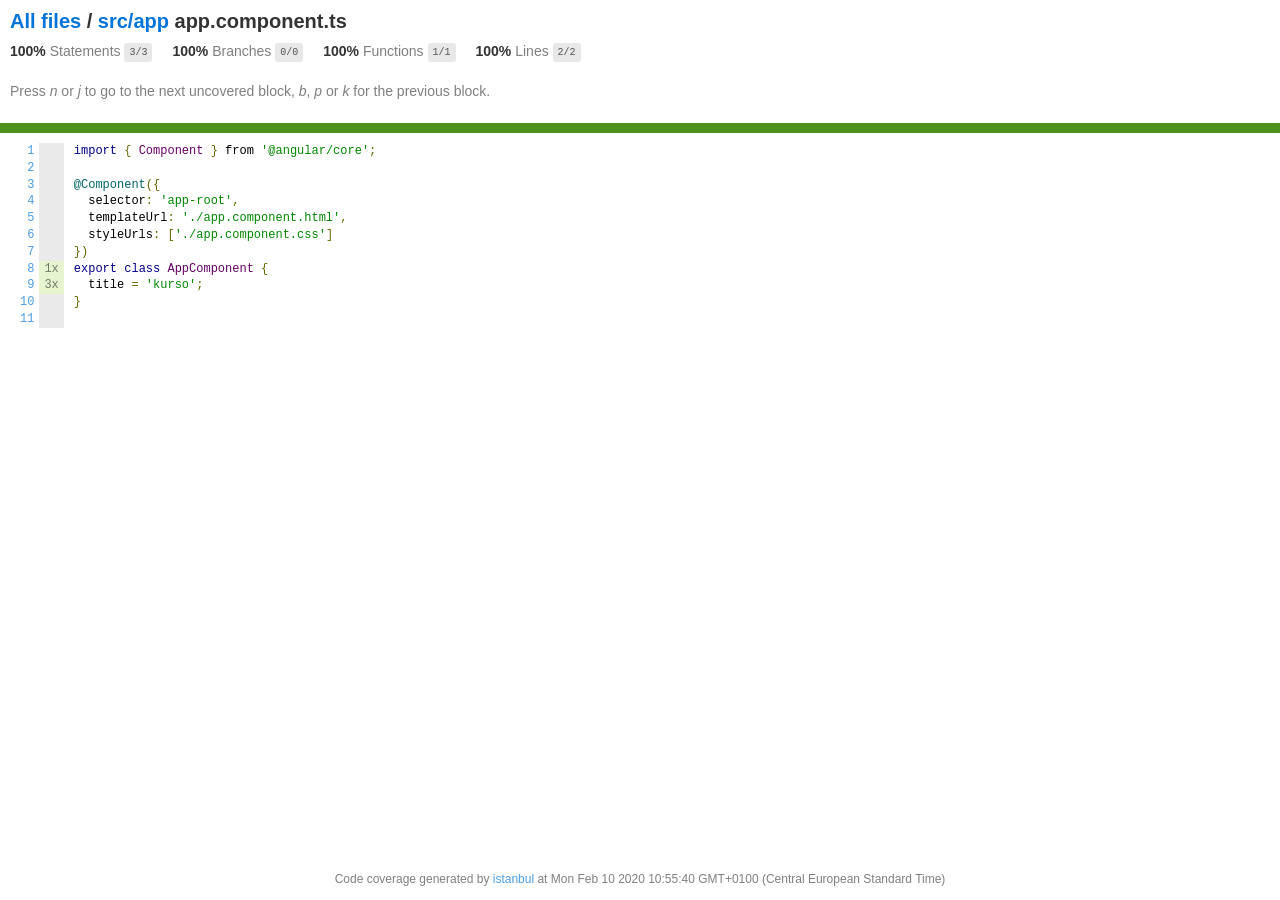
<file: coverage/kurso/src/app/app.component.ts.html>
<!doctype html>
<html lang="en">

<head>
    <title>Code coverage report for src/app/app.component.ts</title>
    <meta charset="utf-8" />
    <link rel="stylesheet" href="../../prettify.css" />
    <link rel="stylesheet" href="../../base.css" />
    <meta name="viewport" content="width=device-width, initial-scale=1">
    <style type='text/css'>
        .coverage-summary .sorter {
            background-image: url(../../sort-arrow-sprite.png);
        }
    </style>
</head>
    
<body>
<div class='wrapper'>
    <div class='pad1'>
        <h1><a href="../../index.html">All files</a> / <a href="index.html">src/app</a> app.component.ts</h1>
        <div class='clearfix'>
            
            <div class='fl pad1y space-right2'>
                <span class="strong">100% </span>
                <span class="quiet">Statements</span>
                <span class='fraction'>3/3</span>
            </div>
        
            
            <div class='fl pad1y space-right2'>
                <span class="strong">100% </span>
                <span class="quiet">Branches</span>
                <span class='fraction'>0/0</span>
            </div>
        
            
            <div class='fl pad1y space-right2'>
                <span class="strong">100% </span>
                <span class="quiet">Functions</span>
                <span class='fraction'>1/1</span>
            </div>
        
            
            <div class='fl pad1y space-right2'>
                <span class="strong">100% </span>
                <span class="quiet">Lines</span>
                <span class='fraction'>2/2</span>
            </div>
        
            
        </div>
        <p class="quiet">
            Press <em>n</em> or <em>j</em> to go to the next uncovered block, <em>b</em>, <em>p</em> or <em>k</em> for the previous block.
        </p>
    </div>
    <div class='status-line high'></div>
    <pre><table class="coverage">
<tr><td class="line-count quiet"><a name='L1'></a><a href='#L1'>1</a>
<a name='L2'></a><a href='#L2'>2</a>
<a name='L3'></a><a href='#L3'>3</a>
<a name='L4'></a><a href='#L4'>4</a>
<a name='L5'></a><a href='#L5'>5</a>
<a name='L6'></a><a href='#L6'>6</a>
<a name='L7'></a><a href='#L7'>7</a>
<a name='L8'></a><a href='#L8'>8</a>
<a name='L9'></a><a href='#L9'>9</a>
<a name='L10'></a><a href='#L10'>10</a>
<a name='L11'></a><a href='#L11'>11</a></td><td class="line-coverage quiet"><span class="cline-any cline-neutral">&nbsp;</span>
<span class="cline-any cline-neutral">&nbsp;</span>
<span class="cline-any cline-neutral">&nbsp;</span>
<span class="cline-any cline-neutral">&nbsp;</span>
<span class="cline-any cline-neutral">&nbsp;</span>
<span class="cline-any cline-neutral">&nbsp;</span>
<span class="cline-any cline-neutral">&nbsp;</span>
<span class="cline-any cline-yes">1x</span>
<span class="cline-any cline-yes">3x</span>
<span class="cline-any cline-neutral">&nbsp;</span>
<span class="cline-any cline-neutral">&nbsp;</span></td><td class="text"><pre class="prettyprint lang-js">import { Component } from '@angular/core';
&nbsp;
@Component({
  selector: 'app-root',
  templateUrl: './app.component.html',
  styleUrls: ['./app.component.css']
})
export class AppComponent {
  title = 'kurso';
}
&nbsp;</pre></td></tr></table></pre>

                <div class='push'></div><!-- for sticky footer -->
            </div><!-- /wrapper -->
            <div class='footer quiet pad2 space-top1 center small'>
                Code coverage generated by
                <a href="https://istanbul.js.org/" target="_blank">istanbul</a>
                at Mon Feb 10 2020 10:55:40 GMT+0100 (Central European Standard Time)
            </div>
        </div>
        <script src="../../prettify.js"></script>
        <script>
            window.onload = function () {
                prettyPrint();
            };
        </script>
        <script src="../../sorter.js"></script>
        <script src="../../block-navigation.js"></script>
    </body>
</html>
</file>
<file: coverage/kurso/prettify.css>
.pln{color:#000}@media screen{.str{color:#080}.kwd{color:#008}.com{color:#800}.typ{color:#606}.lit{color:#066}.pun,.opn,.clo{color:#660}.tag{color:#008}.atn{color:#606}.atv{color:#080}.dec,.var{color:#606}.fun{color:red}}@media print,projection{.str{color:#060}.kwd{color:#006;font-weight:bold}.com{color:#600;font-style:italic}.typ{color:#404;font-weight:bold}.lit{color:#044}.pun,.opn,.clo{color:#440}.tag{color:#006;font-weight:bold}.atn{color:#404}.atv{color:#060}}pre.prettyprint{padding:2px;border:1px solid #888}ol.linenums{margin-top:0;margin-bottom:0}li.L0,li.L1,li.L2,li.L3,li.L5,li.L6,li.L7,li.L8{list-style-type:none}li.L1,li.L3,li.L5,li.L7,li.L9{background:#eee}
</file>
<file: coverage/kurso/base.css>
body, html {
  margin:0; padding: 0;
  height: 100%;
}
body {
    font-family: Helvetica Neue, Helvetica, Arial;
    font-size: 14px;
    color:#333;
}
.small { font-size: 12px; }
*, *:after, *:before {
  -webkit-box-sizing:border-box;
     -moz-box-sizing:border-box;
          box-sizing:border-box;
  }
h1 { font-size: 20px; margin: 0;}
h2 { font-size: 14px; }
pre {
    font: 12px/1.4 Consolas, "Liberation Mono", Menlo, Courier, monospace;
    margin: 0;
    padding: 0;
    -moz-tab-size: 2;
    -o-tab-size:  2;
    tab-size: 2;
}
a { color:#0074D9; text-decoration:none; }
a:hover { text-decoration:underline; }
.strong { font-weight: bold; }
.space-top1 { padding: 10px 0 0 0; }
.pad2y { padding: 20px 0; }
.pad1y { padding: 10px 0; }
.pad2x { padding: 0 20px; }
.pad2 { padding: 20px; }
.pad1 { padding: 10px; }
.space-left2 { padding-left:55px; }
.space-right2 { padding-right:20px; }
.center { text-align:center; }
.clearfix { display:block; }
.clearfix:after {
  content:'';
  display:block;
  height:0;
  clear:both;
  visibility:hidden;
  }
.fl { float: left; }
@media only screen and (max-width:640px) {
  .col3 { width:100%; max-width:100%; }
  .hide-mobile { display:none!important; }
}

.quiet {
  color: #7f7f7f;
  color: rgba(0,0,0,0.5);
}
.quiet a { opacity: 0.7; }

.fraction {
  font-family: Consolas, 'Liberation Mono', Menlo, Courier, monospace;
  font-size: 10px;
  color: #555;
  background: #E8E8E8;
  padding: 4px 5px;
  border-radius: 3px;
  vertical-align: middle;
}

div.path a:link, div.path a:visited { color: #333; }
table.coverage {
  border-collapse: collapse;
  margin: 10px 0 0 0;
  padding: 0;
}

table.coverage td {
  margin: 0;
  padding: 0;
  vertical-align: top;
}
table.coverage td.line-count {
    text-align: right;
    padding: 0 5px 0 20px;
}
table.coverage td.line-coverage {
    text-align: right;
    padding-right: 10px;
    min-width:20px;
}

table.coverage td span.cline-any {
    display: inline-block;
    padding: 0 5px;
    width: 100%;
}
.missing-if-branch {
    display: inline-block;
    margin-right: 5px;
    border-radius: 3px;
    position: relative;
    padding: 0 4px;
    background: #333;
    color: yellow;
}

.skip-if-branch {
    display: none;
    margin-right: 10px;
    position: relative;
    padding: 0 4px;
    background: #ccc;
    color: white;
}
.missing-if-branch .typ, .skip-if-branch .typ {
    color: inherit !important;
}
.coverage-summary {
  border-collapse: collapse;
  width: 100%;
}
.coverage-summary tr { border-bottom: 1px solid #bbb; }
.keyline-all { border: 1px solid #ddd; }
.coverage-summary td, .coverage-summary th { padding: 10px; }
.coverage-summary tbody { border: 1px solid #bbb; }
.coverage-summary td { border-right: 1px solid #bbb; }
.coverage-summary td:last-child { border-right: none; }
.coverage-summary th {
  text-align: left;
  font-weight: normal;
  white-space: nowrap;
}
.coverage-summary th.file { border-right: none !important; }
.coverage-summary th.pct { }
.coverage-summary th.pic,
.coverage-summary th.abs,
.coverage-summary td.pct,
.coverage-summary td.abs { text-align: right; }
.coverage-summary td.file { white-space: nowrap;  }
.coverage-summary td.pic { min-width: 120px !important;  }
.coverage-summary tfoot td { }

.coverage-summary .sorter {
    height: 10px;
    width: 7px;
    display: inline-block;
    margin-left: 0.5em;
    background: url(sort-arrow-sprite.png) no-repeat scroll 0 0 transparent;
}
.coverage-summary .sorted .sorter {
    background-position: 0 -20px;
}
.coverage-summary .sorted-desc .sorter {
    background-position: 0 -10px;
}
.status-line {  height: 10px; }
/* yellow */
.cbranch-no { background: yellow !important; color: #111; }
/* dark red */
.red.solid, .status-line.low, .low .cover-fill { background:#C21F39 }
.low .chart { border:1px solid #C21F39 }
.highlighted,
.highlighted .cstat-no, .highlighted .fstat-no, .highlighted .cbranch-no{
  background: #C21F39 !important;
}
/* medium red */
.cstat-no, .fstat-no, .cbranch-no, .cbranch-no { background:#F6C6CE }
/* light red */
.low, .cline-no { background:#FCE1E5 }
/* light green */
.high, .cline-yes { background:rgb(230,245,208) }
/* medium green */
.cstat-yes { background:rgb(161,215,106) }
/* dark green */
.status-line.high, .high .cover-fill { background:rgb(77,146,33) }
.high .chart { border:1px solid rgb(77,146,33) }
/* dark yellow (gold) */
.status-line.medium, .medium .cover-fill { background: #f9cd0b; }
.medium .chart { border:1px solid #f9cd0b; }
/* light yellow */
.medium { background: #fff4c2; }

.cstat-skip { background: #ddd; color: #111; }
.fstat-skip { background: #ddd; color: #111 !important; }
.cbranch-skip { background: #ddd !important; color: #111; }

span.cline-neutral { background: #eaeaea; }

.coverage-summary td.empty {
    opacity: .5;
    padding-top: 4px;
    padding-bottom: 4px;
    line-height: 1;
    color: #888;
}

.cover-fill, .cover-empty {
  display:inline-block;
  height: 12px;
}
.chart {
  line-height: 0;
}
.cover-empty {
    background: white;
}
.cover-full {
    border-right: none !important;
}
pre.prettyprint {
    border: none !important;
    padding: 0 !important;
    margin: 0 !important;
}
.com { color: #999 !important; }
.ignore-none { color: #999; font-weight: normal; }

.wrapper {
  min-height: 100%;
  height: auto !important;
  height: 100%;
  margin: 0 auto -48px;
}
.footer, .push {
  height: 48px;
}
</file>
